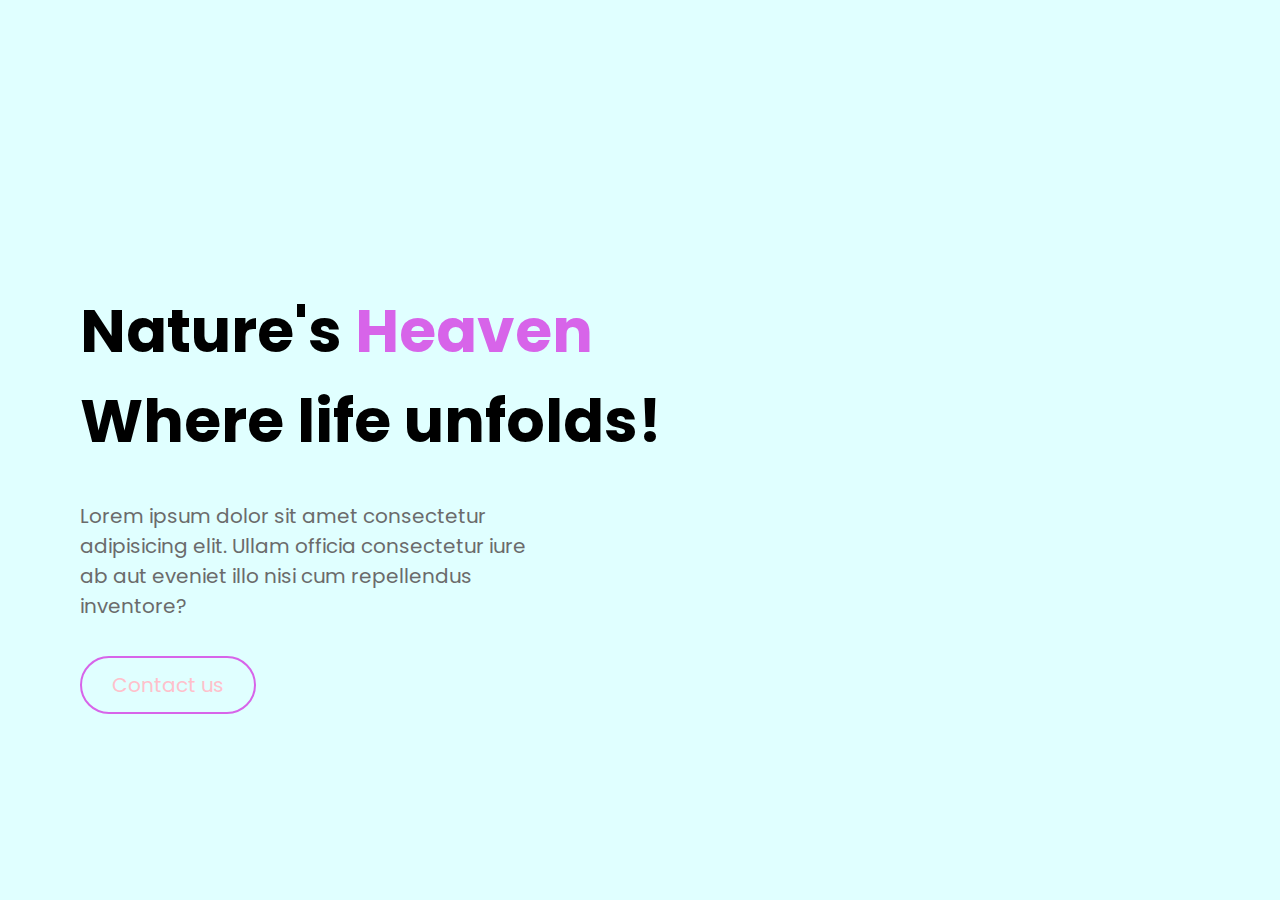
<file: project.wweb/index.html>
<!DOCTYPE html>
<html lang="en">
<head>
    <meta charset="UTF-8">
    <meta name="viewport" content="width=device-width, initial-scale=1.0">
    <title>mini-project</title>
    <link rel="stylesheet" href="style.css">
    <link href="https://fonts.googleapis.com/css2?family=Poppins&display=swap" rel="stylesheet">

</head>
<body>
    
    <header>
        <h1>Logo</h1>
        <nav>
            <a href="#">Home</a>
            <a href="#">About</a>
            <a href="#">Contact</a>
            <a href="#">Services</a>
            <a href="#">Login</a>
        </nav>
    </header>
    <section class="Home">
        <div class="text-box">
            <h1>Nature's <span>Heaven</span></h1>
            <h1>Where life unfolds!</h1>
            <p>Lorem ipsum dolor sit amet consectetur adipisicing elit. Ullam officia consectetur iure ab aut eveniet illo nisi cum repellendus inventore?</p>
            <button class="btn" type="button"> Contact us</button>
        </div>
        

    </section>
</body>
</html>
</file>
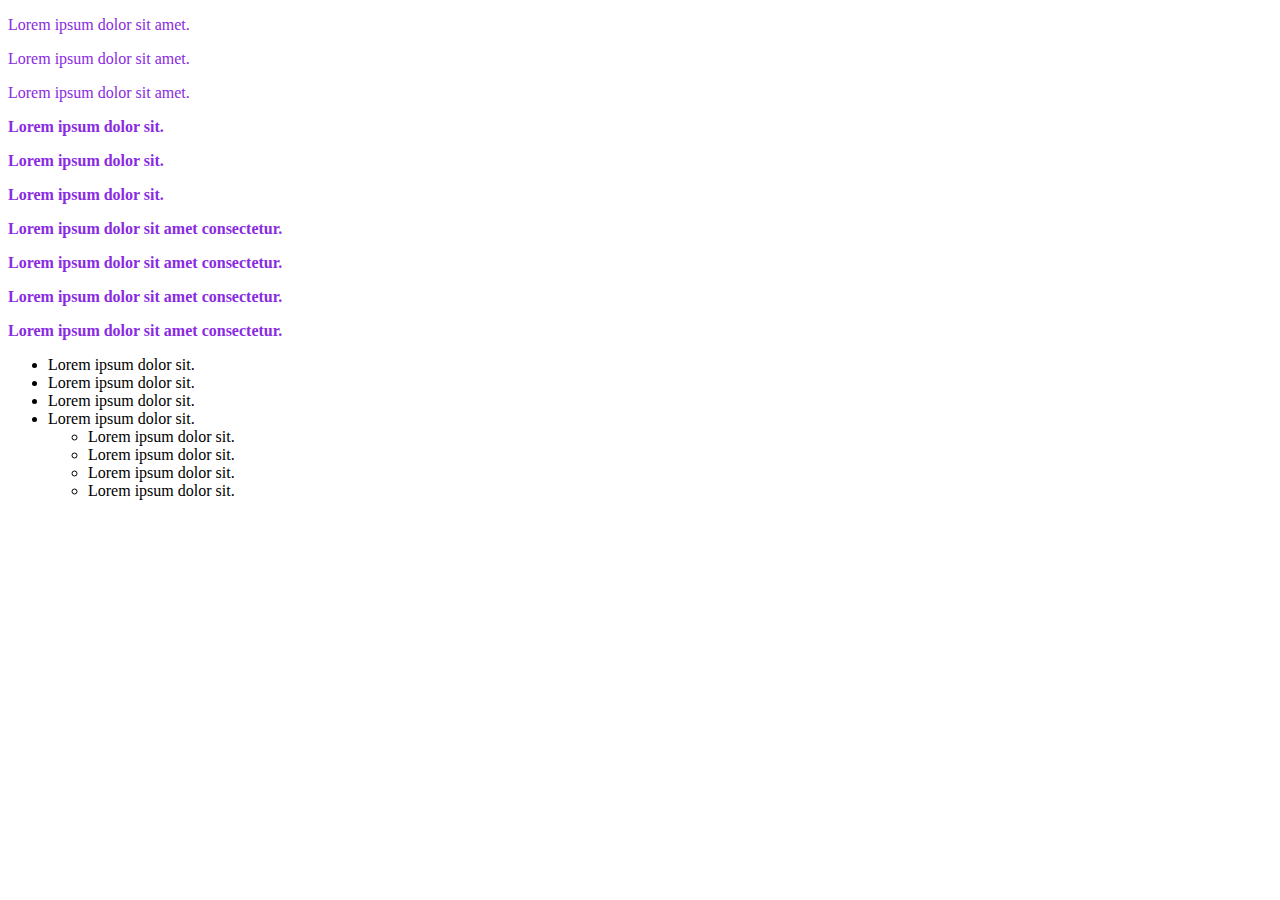
<file: CSS-Course/000_css_syntax/000_css_combinator/index.html>
<!DOCTYPE html>
<html lang="en">
<head>
    <meta charset="UTF-8">
    <meta name="viewport" content="width=device-width, initial-scale=1.0">
    <title>Document</title>

    <link rel="stylesheet" href="https://cdnjs.cloudflare.com/ajax/libs/font-awesome/6.7.2/css/all.min.css">
    <link rel="stylesheet" href="style.css">
</head>
<body>
    <p>Lorem ipsum dolor sit amet.</p>
    <p>Lorem ipsum dolor sit amet.</p>
    <p>Lorem ipsum dolor sit amet.</p>
    <div>
        <p>Lorem ipsum dolor sit.</p>
        <p>Lorem ipsum dolor sit.</p>
        <p>Lorem ipsum dolor sit.</p>
        <div>
           <p>Lorem ipsum dolor sit amet consectetur.</p>
           <p>Lorem ipsum dolor sit amet consectetur.</p>
           <p>Lorem ipsum dolor sit amet consectetur.</p>
           <p>Lorem ipsum dolor sit amet consectetur.</p>
        </div>
    </div>
    <ul>
        <li>Lorem ipsum dolor sit.</li>
        <li>Lorem ipsum dolor sit.</li>
        <li>Lorem ipsum dolor sit.</li>
        <li>Lorem ipsum dolor sit.</li>
        <ul>
            <li>Lorem ipsum dolor sit.</li>
            <li>Lorem ipsum dolor sit.</li>
            <li>Lorem ipsum dolor sit.</li>
            <li>Lorem ipsum dolor sit.</li>
        </ul>
    </ul>
   
 
</body>
</html>
</file>
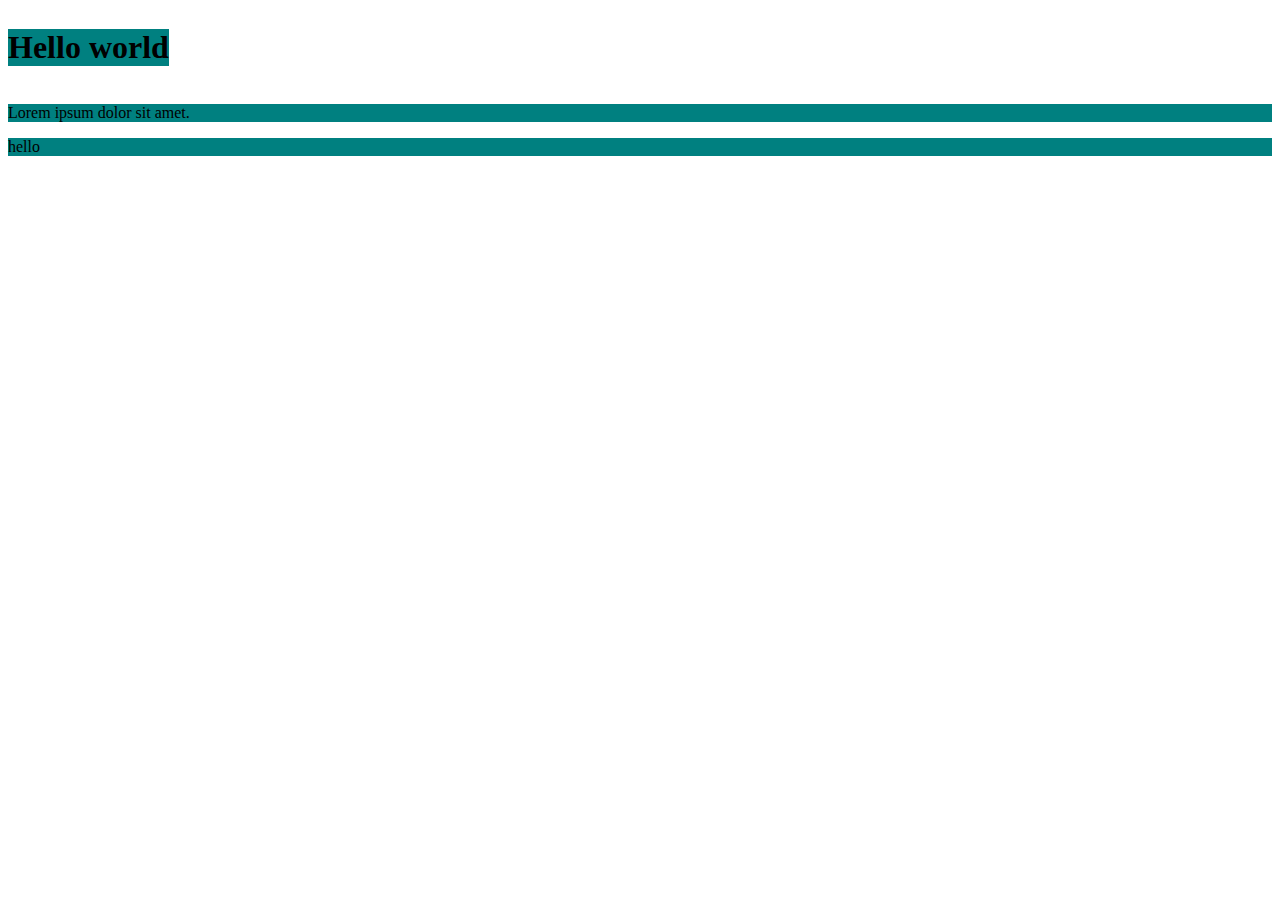
<file: CSS-Course/000_css_syntax/000_css_display-property/index.html>
<!DOCTYPE html>
<html lang="en">
<head>
    <meta charset="UTF-8">
    <meta name="viewport" content="width=device-width, initial-scale=1.0">
    <title>Document</title>

    <link rel="stylesheet" href="https://cdnjs.cloudflare.com/ajax/libs/font-awesome/6.7.2/css/all.min.css">
    <link rel="stylesheet" href="style.css">
</head>
<body>
    <h1>Hello world</h1>
    <p>Lorem ipsum dolor sit amet.</p>
    <span>hello</span>
 
</body>
</html>
</file>
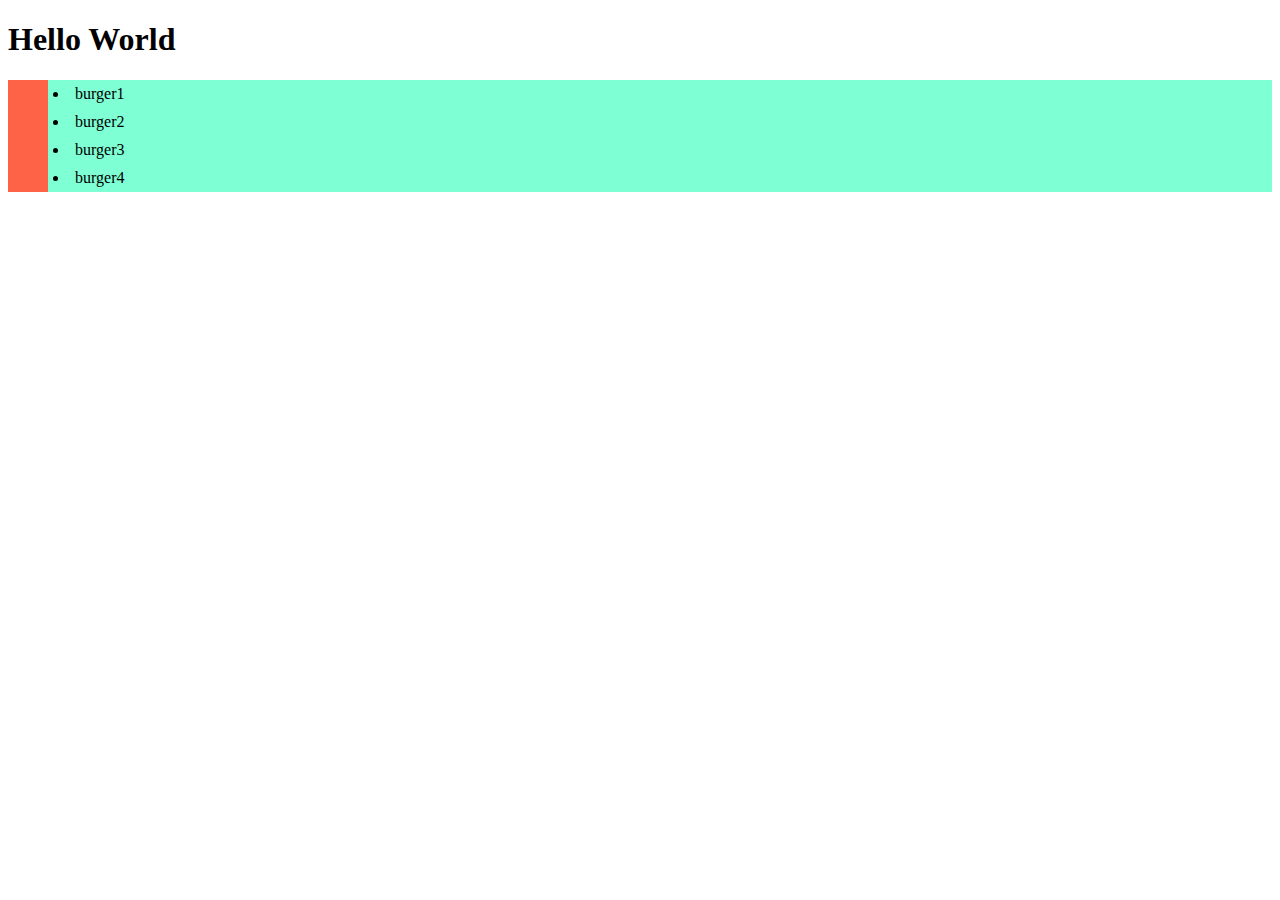
<file: CSS-Course/000_css_syntax/000_css_list/index.html>
<!DOCTYPE html>
<html lang="en">
<head>
    <meta charset="UTF-8">
    <meta name="viewport" content="width=device-width, initial-scale=1.0">
    <title>Document</title>

    <link rel="stylesheet" href="https://cdnjs.cloudflare.com/ajax/libs/font-awesome/6.7.2/css/all.min.css">
    <link rel="stylesheet" href="style.css">
</head>
<body>
    <h1>Hello World</h1>
    <ul>
        <li>burger1</li>
        <li>burger2</li>
        <li>burger3</li>
        <li>burger4</li>
    </ul>
 
</body>
</html>
</file>
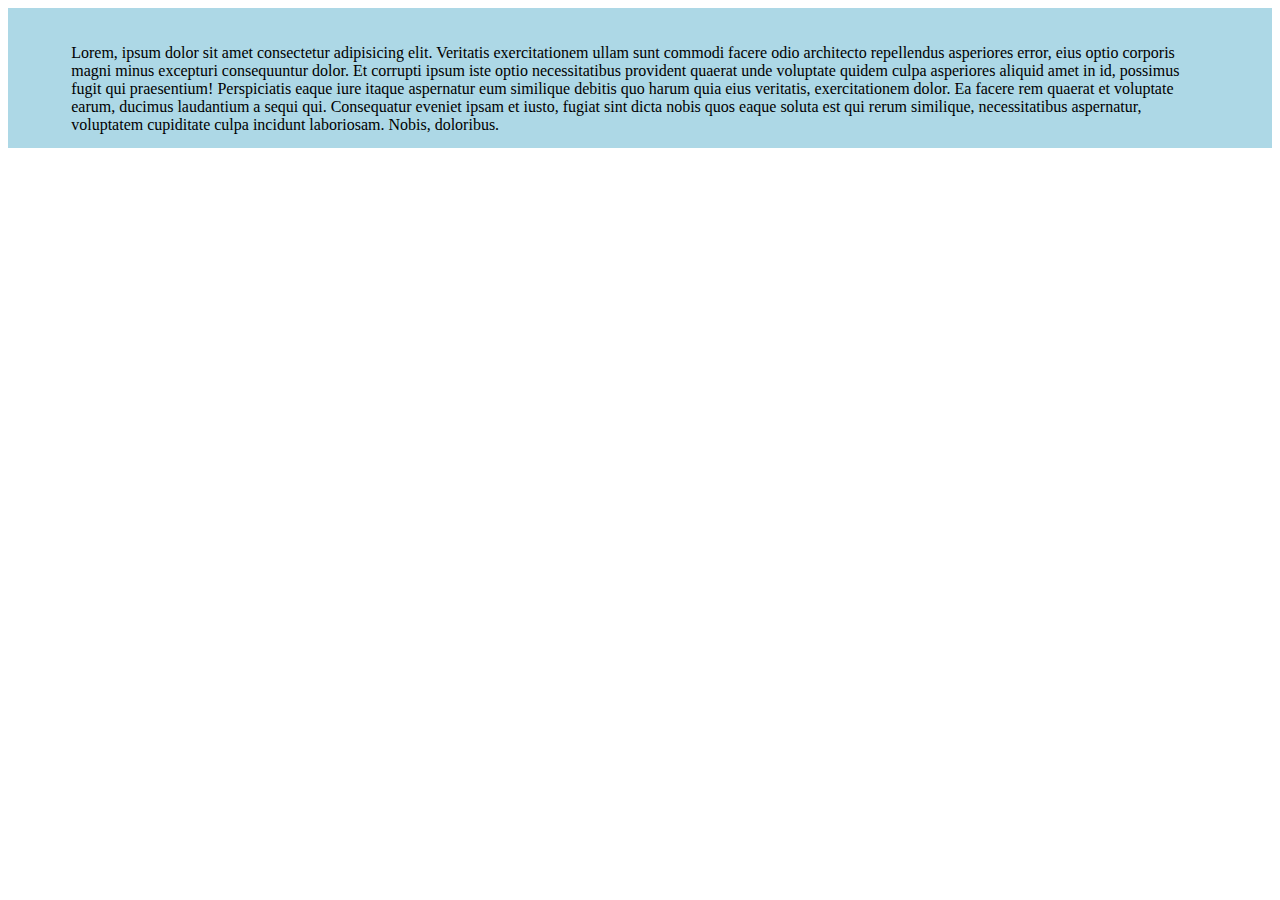
<file: CSS-Course/000_css_syntax/000_css_overflow/index.html>
<!DOCTYPE html>
<html lang="en">
<head>
    <meta charset="UTF-8">
    <meta name="viewport" content="width=device-width, initial-scale=1.0">
    <title>Document</title>

    <link rel="stylesheet" href="https://cdnjs.cloudflare.com/ajax/libs/font-awesome/6.7.2/css/all.min.css">
    <link rel="stylesheet" href="style.css">
</head>
<body>
    <div>
        <p>Lorem, ipsum dolor sit amet consectetur adipisicing elit. Veritatis exercitationem ullam sunt commodi facere odio architecto repellendus asperiores error, eius optio corporis magni minus excepturi consequuntur dolor. Et corrupti ipsum iste optio necessitatibus provident quaerat unde voluptate quidem culpa asperiores aliquid amet in id, possimus fugit qui praesentium! Perspiciatis eaque iure itaque aspernatur eum similique debitis quo harum quia eius veritatis, exercitationem dolor. Ea facere rem quaerat et voluptate earum, ducimus laudantium a sequi qui. Consequatur eveniet ipsam et iusto, fugiat sint dicta nobis quos eaque soluta est qui rerum similique, necessitatibus aspernatur, voluptatem cupiditate culpa incidunt laboriosam. Nobis, doloribus.</p>
    </div>
    
 
</body>
</html>
</file>
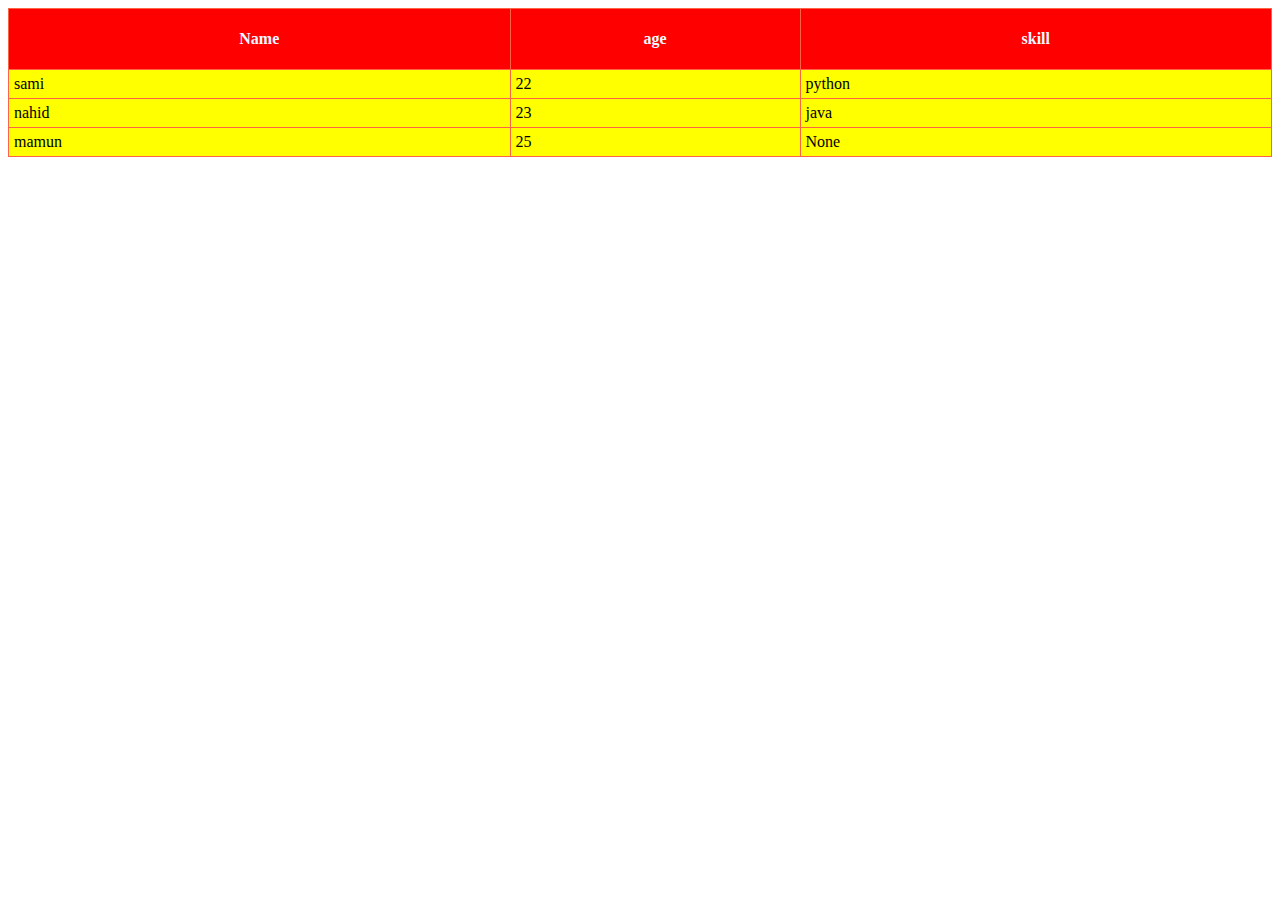
<file: CSS-Course/000_css_syntax/000_css_table/index.html>
<!DOCTYPE html>
<html lang="en">
<head>
    <meta charset="UTF-8">
    <meta name="viewport" content="width=device-width, initial-scale=1.0">
    <title>Document</title>

    <link rel="stylesheet" href="https://cdnjs.cloudflare.com/ajax/libs/font-awesome/6.7.2/css/all.min.css">
    <link rel="stylesheet" href="style.css">
</head>
<body>
    <table>
        <thead>
            <tr>
                <th>Name</th>
                <th>age</th>
                <th>skill</th>
            </tr>
              <tr>
                <td>sami</td>
                <td>22</td>
                <td>python</td>
            </tr>
              <tr>
                <td>nahid</td>
                <td>23</td>
                <td>java</td>
            </tr>
              <tr>
                <td>mamun</td>
                <td>25</td>
                <td>None</td>
            </tr>
        </thead>
    </table>
 
</body>
</html>
</file>
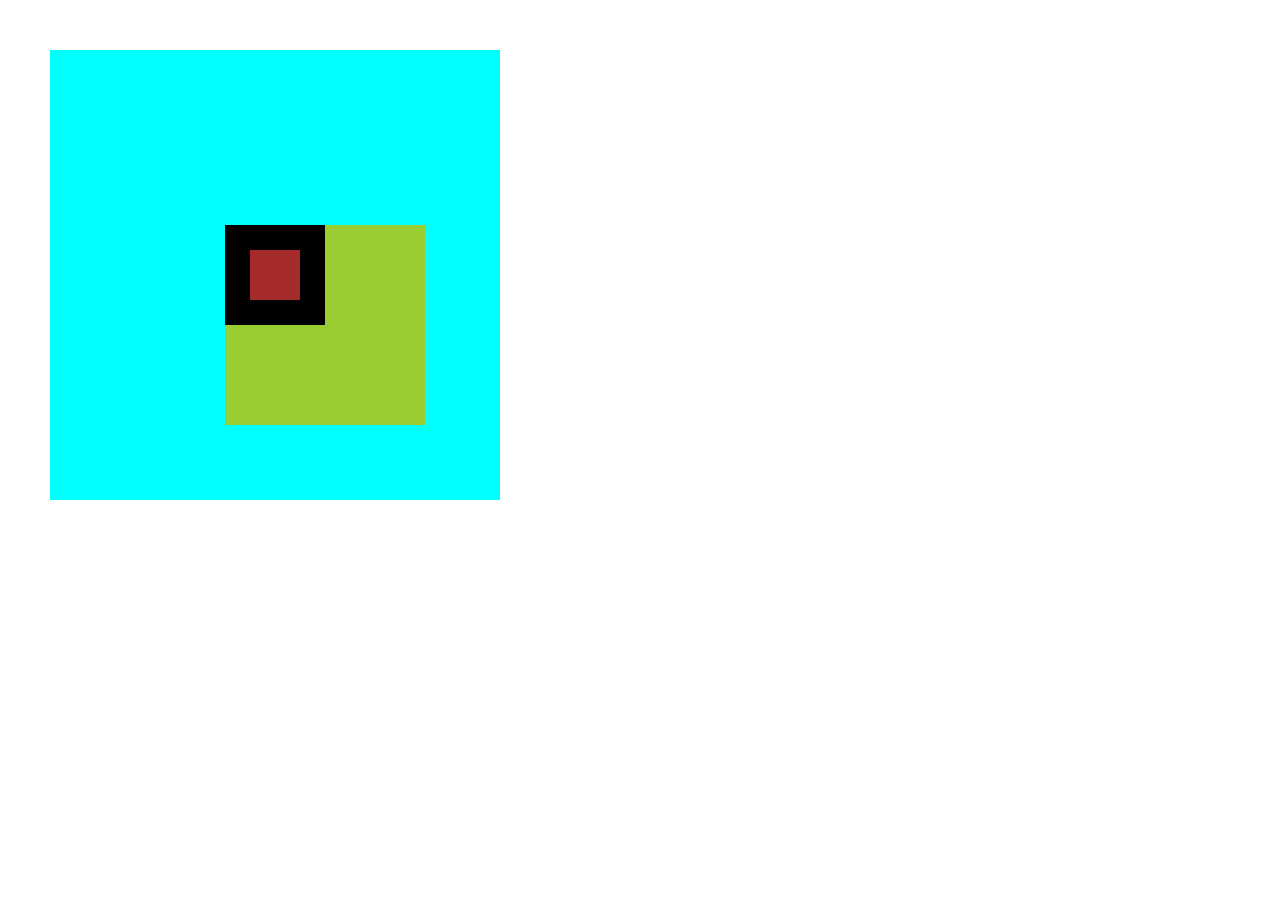
<file: CSS-Course/000_css_syntax/000_css_z-index/index.html>
<!DOCTYPE html>
<html lang="en">
<head>
    <meta charset="UTF-8">
    <meta name="viewport" content="width=device-width, initial-scale=1.0">
    <title>Document</title>

    <link rel="stylesheet" href="https://cdnjs.cloudflare.com/ajax/libs/font-awesome/6.7.2/css/all.min.css">
    <link rel="stylesheet" href="style.css">
</head>
<body>
    <div class="main">
        <div class="child"></div>
        <div class="child2"></div>
        <div class="child3"></div>
    </div>
    
 
</body>
</html>
</file>
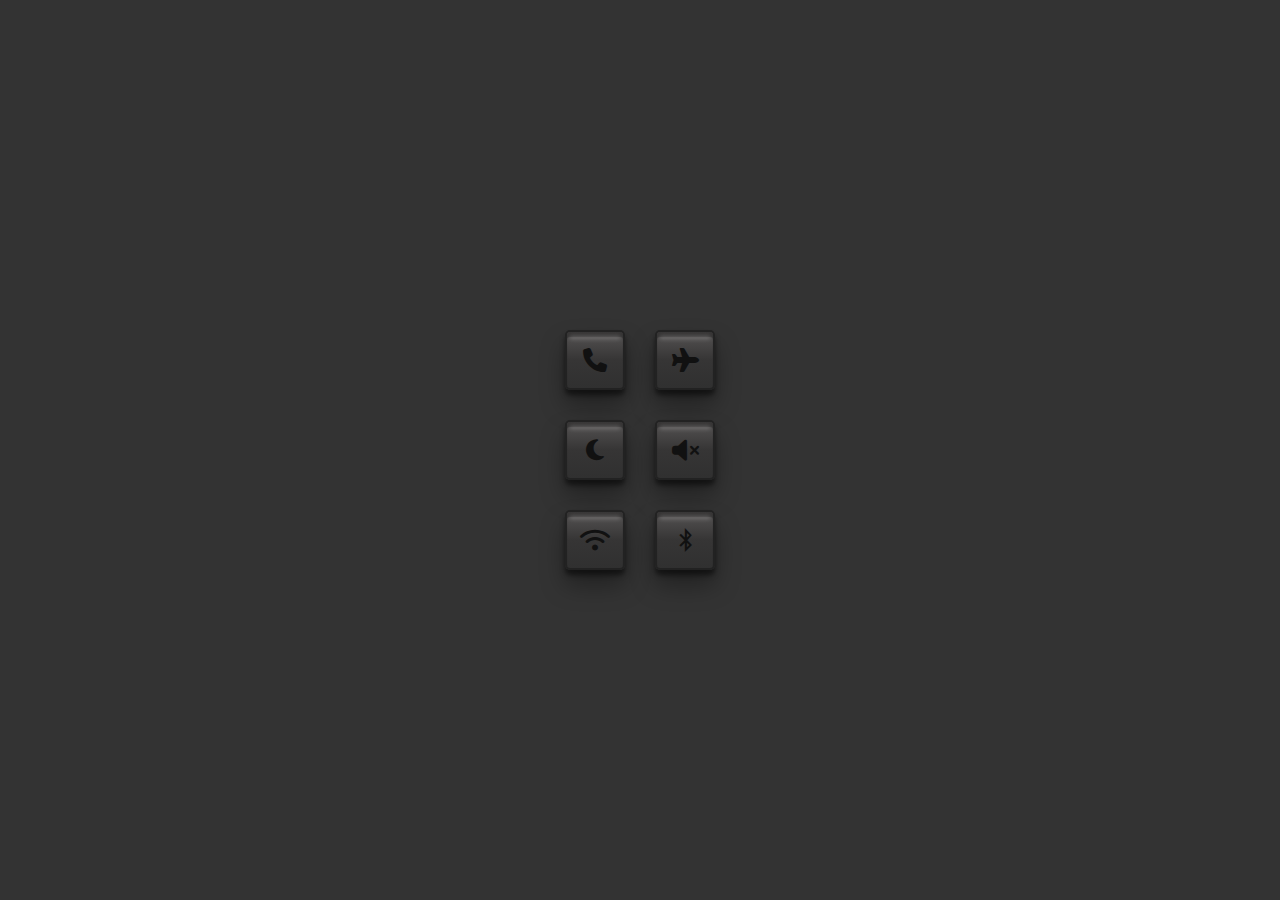
<file: CSS-Course/000_css_syntax/small_project/index.html>
<!DOCTYPE html>
<html lang="en">
<head>
    <meta charset="UTF-8">
    <meta name="viewport" content="width=device-width, initial-scale=1.0">
    <title>Nav</title>
    <link rel="stylesheet" href="style.css">
    <link rel="stylesheet" href="https://cdnjs.cloudflare.com/ajax/libs/font-awesome/6.5.0/css/all.min.css">
    <link href="https://fonts.googleapis.com/css2?family=Poppins&display=swap" rel="stylesheet">
    <link href="https://fonts.googleapis.com/css2?family=Raleway&display=swap" rel="stylesheet">



</head>
<body>
    <div class="button">
        <label>
            <input type="checkbox" name="check">
            <span></span>
            <i class="fa-solid fa-phone"></i>
        </label>
        <label>
            <input type="checkbox" name="check">
            <span></span>
            <i class="fa-solid fa-plane"></i>
        </label>
        <label>
            <input type="checkbox" name="check">
            <span></span>
            <i class="fa-solid fa-moon"></i>
        </label>
        <label>
            <input type="checkbox" name="check">
            <span></span>
            <i class="fa-solid fa-volume-xmark"></i>
        </label>
        <label>
            <input type="checkbox" name="check">
            <span></span>
            <i class="fa-solid fa-wifi"></i>
        </label>
        <label>
            <input type="checkbox" name="check">
            <span></span>
            <i class="fa-brands fa-bluetooth-b"></i>
        </label>
       
    </div>
    
</body>
</html>
</file>
<file: project.wweb/style.css>
*{
    background: lightcyan;
padding: 0;
margin: 0;
text-decoration: none;
box-sizing: border-box;
font-family: 'Poppins', sans-serif;
}
body{
    overflow: hidden;
}
.Home{
    min-height: 100vh;
    display: flex;
    justify-content: space-between;
    align-items: center;
}
header{
    position: fixed;
    top: 0;
    left: 0;
    width: 100%;
    display: flex;
    justify-content: space-between;
    align-items: center;
    font-size: 20px;
    padding: 50px 80px;
    z-index: 99;
    opacity: 0;
    animation: to_bottom ease forwards 1s;

}

header nav a{
    font-size: 24px;
    color: black;
    position: relative;
    margin-left: 70px;
}

header nav a::before{
    content: "";
    position: absolute;
    bottom: -5px;
    left: 0;
    background-color: black;
    width: 100%;
    height: 2.5px;
    transform: scaleX(0);
    transition: .3s;
    transform-origin: left;

}
header nav a:hover::before{
    transform: scaleX(1);
}
.text-box{
    width: 50%;
    color: black;
    margin-left: 80px;
    margin-top: 100px;
}
.text-box h1{
    
    font-size: 60px;
    animation:to_right ease forwards 1s;
}
.text-box h1:nth-child(2){
    animation-delay: to_right ease forward 1s;
}
.text-box h1 span{
    color: #d764e9;
}
.text-box p{
    margin: 35px 0;
    font-size: 20px;
    width: 70%;
    color: #6b6b6b;
    animation: to_right ease forwards 1s;
}
.btn{
    position: relative;
    color: pink;
    padding: 12px 30px;
    border: 2px solid #d764e9;
    font-size: 20px;
    cursor: pointer;
    border-radius: 30px;
    transition: .3s;
    overflow: hidden;
    animation: to_right ease forwards 1s;

}

.btn::before{
    content: "";
    position: absolute;
    top: 0;
    left: 0;
    width: 100%;
    height: 100%;
    background-color: #d764e9;
    z-index: -1;
    transform: scaleX(0);
    transform-origin: left;
    transition: .3s;
}
.btn:hover::before{
    transform: scaleX(1);
}
.btn:hover{
    color: black;
}

.img{
    position: absolute;
    width: 100%;
    height: 100%;
    
}

@keyframes to_bottom{
    0%{
        transform: translateY(-50px);
        opacity: 0;
    }
    100%{
        transform: translateY(0);
        opacity: 1;
    }
    
}

@keyframes to_right{
    0%{
        transform: translateX(-50px);
        opacity: 0;
    }
    100%{
        transform: translateX(0);
        opacity: 1;
    }
    
}
</file>
<file: CSS-Course/000_css_syntax/000_css_combinator/style.css>
p{
    color: blueviolet;
}
div p{
     font-weight: bold;
}
</file>
<file: CSS-Course/000_css_syntax/000_css_display-property/style.css>
h1,p,span{
    background-color: teal;
}
h1{
    display: inline-block;
}
span{
    display: block;
}
</file>
<file: CSS-Course/000_css_syntax/000_css_list/style.css>
/*ul{
    list-style-type: disc;
    list-style-type: square;
    list-style-type: circle;
    list-style-type: decimal-leading-zero;
    list-style-type: lower-greek;
    list-style-type: georgian;

    list-style-position: inside;
    
}*/

ul{
    background-color: tomato;
    list-style-position: inside;
}
li{
    background-color: aquamarine;
    padding: 5px;

}
</file>
<file: CSS-Course/000_css_syntax/000_css_overflow/style.css>
div{
    background-color: lightblue;
    color: black;
    padding: 20px 5%;
    overflow: auto;
    width: 90%;
    height: 100px;
}
</file>
<file: CSS-Course/000_css_syntax/000_css_table/style.css>
table,
th,
td{

    border: 1px solid tomato;
    border-collapse: collapse ;
    padding: 5px;

}
table{
    width: 100%;
}
th{
    background: red;
    color: aliceblue;
    height: 50px;
    text-align: center;
}
td{
    background: yellow;
    color:black;
}
</file>
<file: CSS-Course/000_css_syntax/000_css_z-index/style.css>
body{
    margin: 0%;
}
div{
    background-color: aqua;
    width: 450px;
    height: 450px;
}
.main{
    background-color: aqua;
    width: 450px;
    height: 450px;
    position:relative;
    top: 50px;
    left: 50px;
}
.main2{
    background-color: black;
    width: 200px;
    height: 200px;
    position: fixed;
    right: 10px;
    bottom: 10px;
}
.child{
    background-color: brown;
    width: 50px;
    height: 50px;
    position: absolute;
    left: 50%;
    margin-left: -25px;
    top: 50%;
    margin-top: -25px;
    z-index: 4;
    
}
.child2{
    background-color: black;
    width: 100px;
    height: 100px;
    position: absolute;
    left: 50%;
    margin-left: -50px;
    top: 50%;
    margin-top: -50px;
    z-index: 3;
    
}

.child3{
    background-color: yellowgreen;
    width: 200px;
    height: 200px;
    position: absolute;
    left: 50%;
    margin-left: -50px;
    top: 50%;
    margin-top: -50px;
    z-index: 2;
    
}
</file>
<file: CSS-Course/000_css_syntax/small_project/style.css>
*{
    margin: 0;
    padding: 0;
    font-family: 'Segoe UI', Tahoma, Geneva, Verdana, sans-serif;
    box-sizing: border-box;
    font-family: 'Raleway', sans-serif;


  
}
body{
    display: flex;
    align-items: center;
    justify-content: center;
    height: 100vh;
    background: #333;
}
.button{
    display: flex;
    align-items: center;
    justify-content: center;
    flex-wrap: wrap;
    width: 160px;
    gap: 30px;
}
label{
    position: relative;
    width: 60px;
    height: 60px;
    display: flex;
    align-items: center;
    justify-content: center;
    cursor: pointer;

}
input{
    appearance: none;

}
span{
    position: absolute;
    width: 100%;
    height: 100%;
    background: 
    linear-gradient(
        #555353,
        #363535,
        #303030
    );
    border: 2px solid #222;
    border-radius: 5px;
    box-shadow: inset 0 5px 1px rgba(0,0,0,0.35),
    0 5px 5px rgba(0,0,0,0.5),
    0 15px 25px rgba(0,0,0,0.35);

}
input:checked ~ span{
    box-shadow: inset 0 2px 2px rgba(0,0,0,0.35),
    inset 0 5px 5px rgba(0,0,0,0.5),
    inset 0 15px 25px rgba(0,0,0,0.35);
}
span::before{
    content: "";
    position: absolute;
    inset: 5px 3px;
    border-top: 1px solid #ccc;
    filter: blur(2px);
}
i{
    position: relative;
    z-index: 5;
    font-size: 1.5em;
    color: #111;
}
input:checked ~ i{
    color: #fff;
    text-shadow: 
    0 0 5px #219cf3,
    0 0 8px #219cf3;
}
</file>
